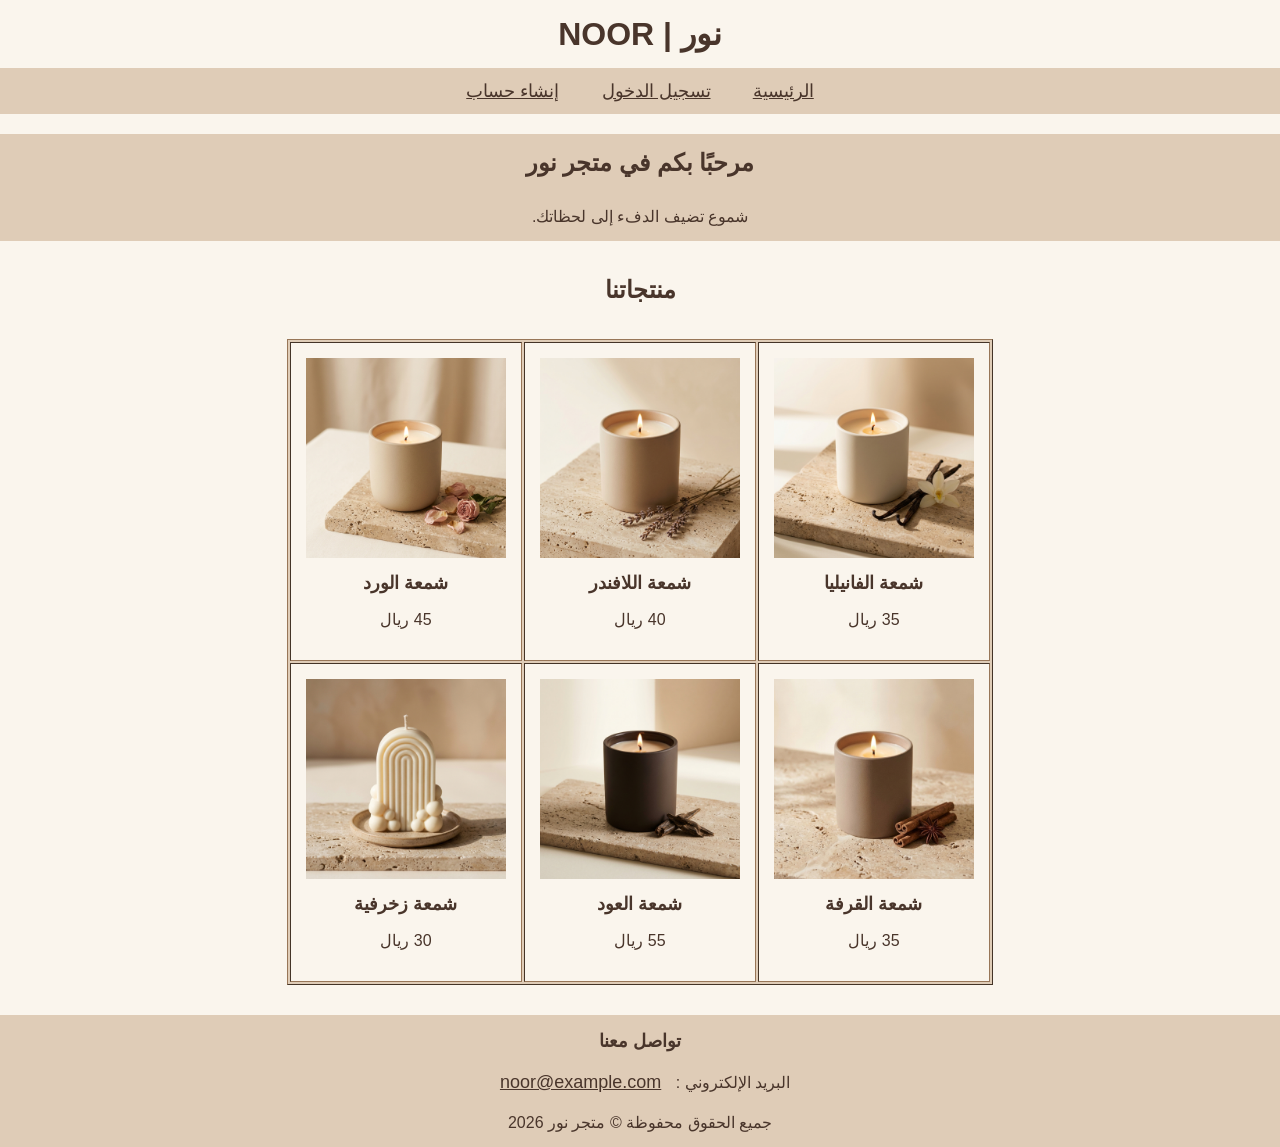
<file: index.html>
<!DOCTYPE html>
<html lang="ar">
<head>
    <meta charset="UTF-8">
    <title>نور | NOOR</title>
    <link rel="stylesheet" href="style.css">
</head>
<body dir="rtl">
    <!-- اسم الموقع -->
    <h1>نور | NOOR</h1>

    <!-- شريط التنقل -->
    <p style="background-color: #DFCCB7; padding: 12px; margin: 0;">
        <a href="index.html">الرئيسية</a>
        &nbsp;&nbsp;&nbsp;
        <a href="login.html">تسجيل الدخول</a>
        &nbsp;&nbsp;&nbsp;
        <a href="register.html">إنشاء حساب</a>
    </p>

    <!-- الهيدر -->
    <h2 style="background-color: #DFCCB7;">مرحبًا بكم في متجر نور</h2>
    <p style="background-color: #DFCCB7; margin: 0; padding: 15px;">شموع تضيف الدفء إلى لحظاتك.</p>

    <!-- المحتوى الرئيسي -->
    <h2>منتجاتنا</h2>

    <table border="1">
        <tr>
            <td>
                <img src="images/vanilla.jpg" alt="شمعة الفانيليا" width="200" height="200">
                <h3>شمعة الفانيليا</h3>
                <p>35 ريال</p>
            </td>
            <td>
                <img src="images/lavender.jpg" alt="شمعة اللافندر" width="200" height="200">
                <h3>شمعة اللافندر</h3>
                <p>40 ريال</p>
            </td>
            <td>
                <img src="images/rose.jpg" alt="شمعة الورد" width="200" height="200">
                <h3>شمعة الورد</h3>
                <p>45 ريال</p>
            </td>
        </tr>
        <tr>
            <td>
                <img src="images/cinnamon.jpg" alt="شمعة القرفة" width="200" height="200">
                <h3>شمعة القرفة</h3>
                <p>35 ريال</p>
            </td>
            <td>
                <img src="images/oud.jpg" alt="شمعة العود" width="200" height="200">
                <h3>شمعة العود</h3>
                <p>55 ريال</p>
            </td>
            <td>
                <img src="images/decorative.jpg" alt="شمعة زخرفية" width="200" height="200">
                <h3>شمعة زخرفية</h3>
                <p>30 ريال</p>
            </td>
        </tr>
    </table>

    <!-- الفوتر -->
    <h3 style="background-color: #DFCCB7; margin-top: 30px; padding: 15px;">تواصل معنا</h3>
    <p style="background-color: #DFCCB7; margin: 0; padding: 5px;">البريد الإلكتروني : <a href="mailto:noor@example.com">noor@example.com</a></p>
    <p style="background-color: #DFCCB7; margin: 0; padding: 15px;">جميع الحقوق محفوظة © متجر نور 2026</p>
</body>
</html>
</file>
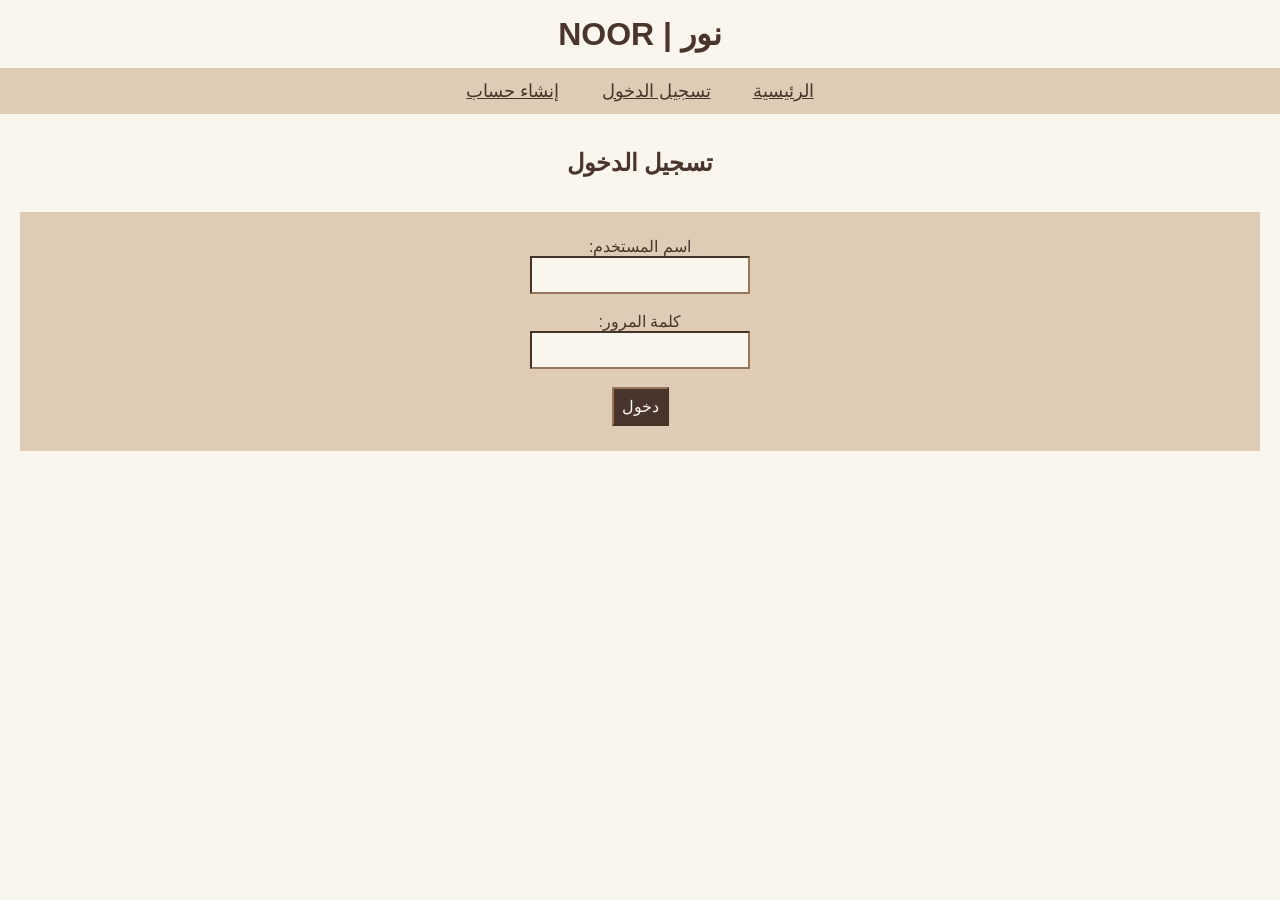
<file: login.html>
<!DOCTYPE html>
<html lang="ar">
<head>
    <meta charset="UTF-8">
    <title>تسجيل الدخول - نور | NOOR</title>
    <link rel="stylesheet" href="style.css">
</head>
<body dir="rtl">
    <!-- اسم الموقع -->
    <h1>نور | NOOR</h1>

    <!-- شريط التنقل -->
    <p style="background-color: #DFCCB7; padding: 12px; margin: 0;">
        <a href="index.html">الرئيسية</a>
        &nbsp;&nbsp;&nbsp;
        <a href="login.html">تسجيل الدخول</a>
        &nbsp;&nbsp;&nbsp;
        <a href="register.html">إنشاء حساب</a>
    </p>

    <!-- عنوان الصفحة -->
    <h2>تسجيل الدخول</h2>

    <!-- نموذج تسجيل الدخول -->
    <form>
        <label>اسم المستخدم:</label>
        <br>
        <input type="text">
        <br><br>

        <label>كلمة المرور:</label>
        <br>
        <input type="password">
        <br><br>

        <input type="submit" value="دخول" style="background-color: #49352B; color: #FAF5ED;">
    </form>
</body>
</html>
</file>
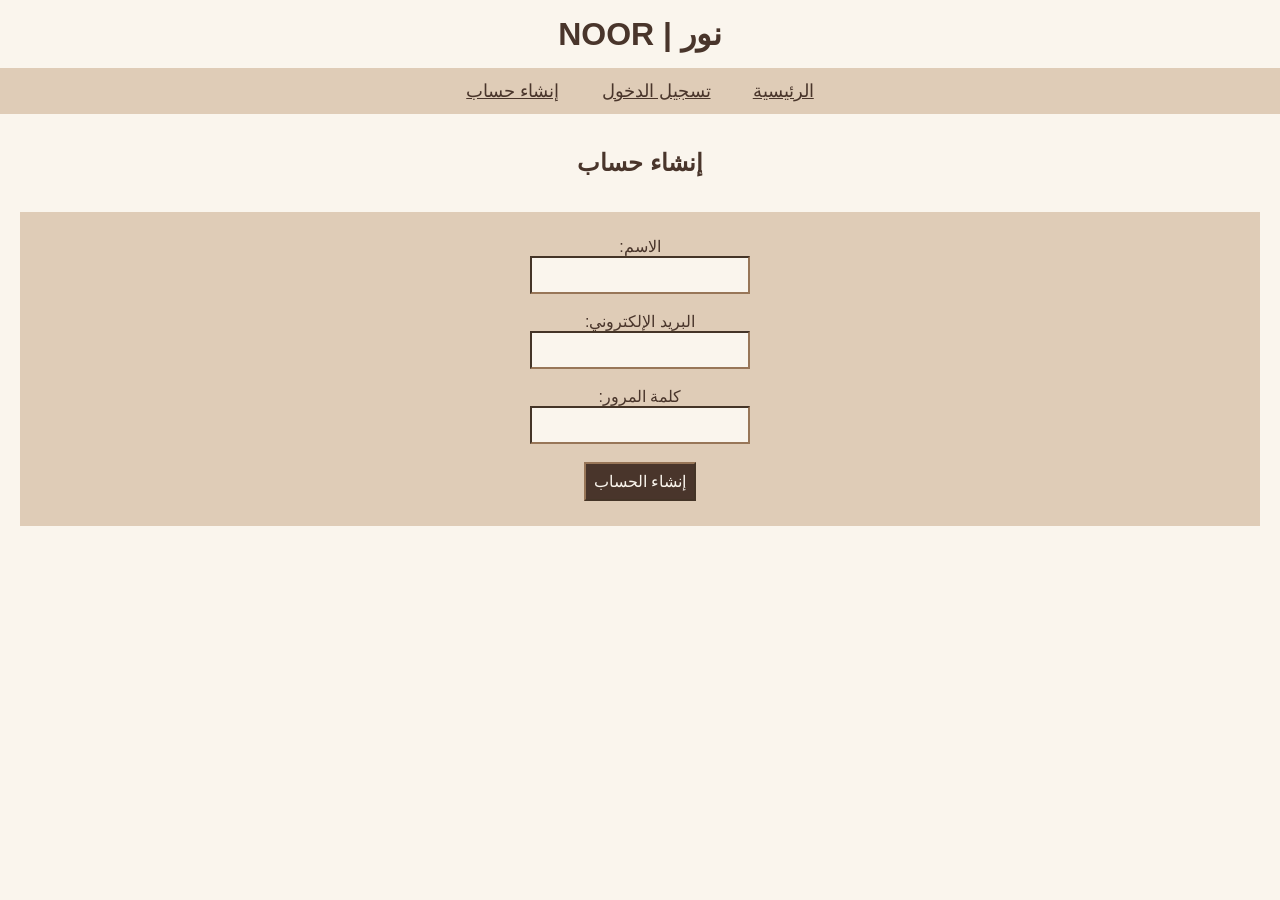
<file: register.html>
<!DOCTYPE html>
<html lang="ar">
<head>
    <meta charset="UTF-8">
    <title>إنشاء حساب - نور | NOOR</title>
    <link rel="stylesheet" href="style.css">
</head>
<body dir="rtl">
    <!-- اسم الموقع -->
    <h1>نور | NOOR</h1>

    <!-- شريط التنقل -->
    <p style="background-color: #DFCCB7; padding: 12px; margin: 0;">
        <a href="index.html">الرئيسية</a>
        &nbsp;&nbsp;&nbsp;
        <a href="login.html">تسجيل الدخول</a>
        &nbsp;&nbsp;&nbsp;
        <a href="register.html">إنشاء حساب</a>
    </p>

    <!-- عنوان الصفحة -->
    <h2>إنشاء حساب</h2>

    <!-- نموذج إنشاء حساب -->
    <form>
        <label>الاسم:</label>
        <br>
        <input type="text">
        <br><br>

        <label>البريد الإلكتروني:</label>
        <br>
        <input type="email">
        <br><br>

        <label>كلمة المرور:</label>
        <br>
        <input type="password">
        <br><br>

        <input type="submit" value="إنشاء الحساب" style="background-color: #49352B; color: #FAF5ED;">
    </form>
</body>
</html>
</file>
<file: style.css>
/* تنسيق الصفحة بالكامل */
body {
    background-color: #FAF5ED;
    color: #49352B;
    font-family: Arial, sans-serif;
    font-size: 16px;
    text-align: center;
    margin: 0;
}

/* تنسيق العناوين */
h1, h2, h3 {
    font-family: Tahoma, sans-serif;
    color: #49352B;
    text-align: center;
}

h1 {
    font-size: 32px;
    padding: 15px;
    margin: 0;
}

h2 {
    font-size: 24px;
    padding: 15px;
    margin: 0;
    margin-top: 20px;
}

h3 {
    font-size: 18px;
    margin: 0;
    margin-top: 10px;
}

/* تنسيق الفقرات */
p {
    font-family: Arial, sans-serif;
    font-size: 16px;
    color: #49352B;
}

/* تنسيق الروابط */
a {
    font-family: Arial, sans-serif;
    font-size: 18px;
    color: #49352B;
    padding: 10px;
}

/* تنسيق جدول المنتجات */
table {
    background-color: #DFCCB7;
    border-color: #987658;
    margin: auto;
    margin-top: 20px;
}

td {
    background-color: #FAF5ED;
    border-color: #987658;
    text-align: center;
    padding: 15px;
}

/* تنسيق النماذج */
form {
    background-color: #DFCCB7;
    text-align: center;
    padding: 25px;
    margin: 20px;
}

label {
    font-family: Arial, sans-serif;
    font-size: 16px;
    color: #49352B;
}

input {
    background-color: #FAF5ED;
    color: #49352B;
    border-color: #987658;
    font-family: Arial, sans-serif;
    font-size: 16px;
    padding: 8px;
}
</file>
